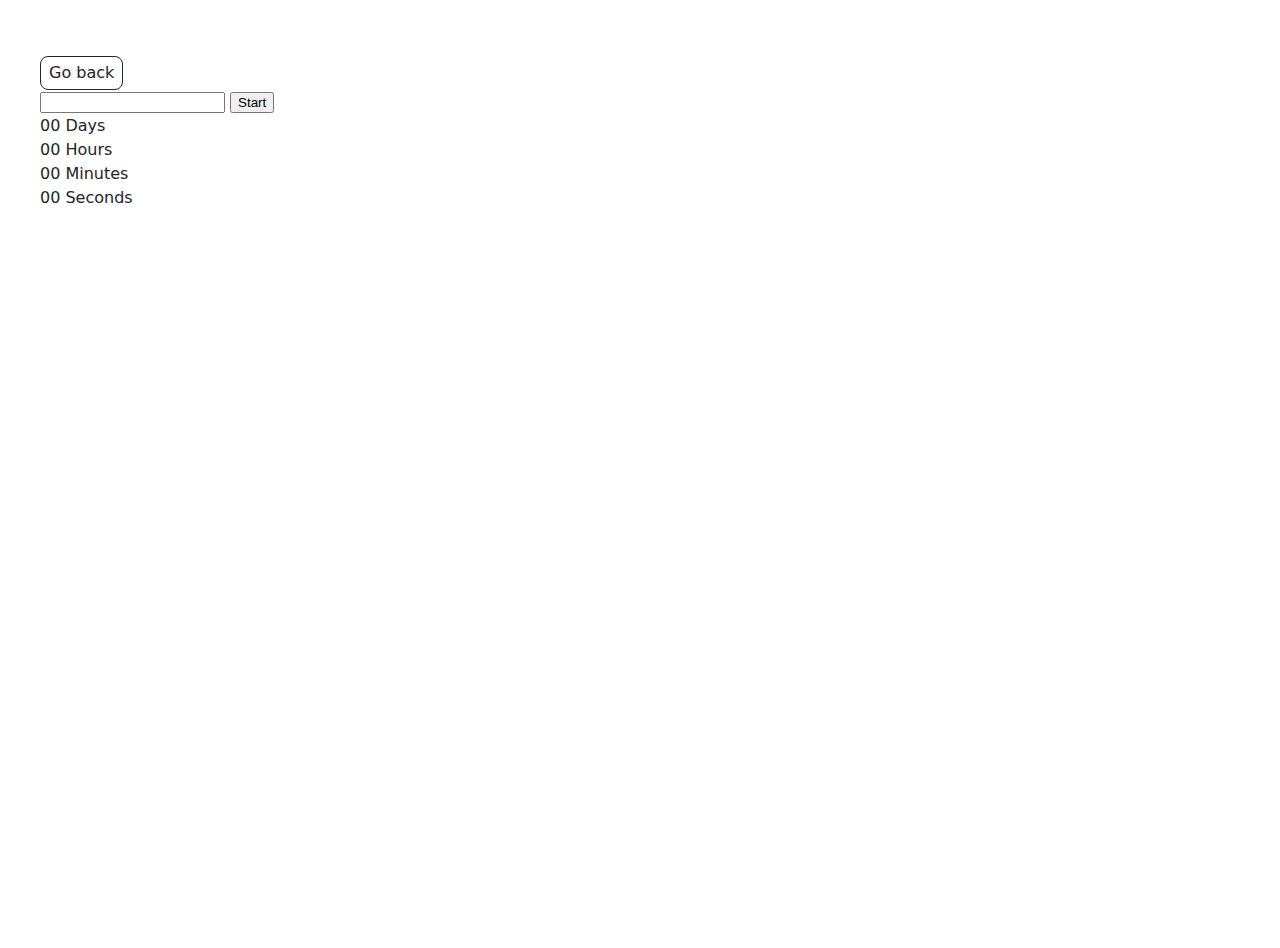
<file: src/1-timer.html>
<!DOCTYPE html>
<html lang="en">
  <head>
    <meta charset="UTF-8" />
    <meta http-equiv="X-UA-Compatible" content="IE=edge" />
    <meta name="viewport" content="width=device-width, initial-scale=1.0" />
    <title>Page 2</title>
    <link rel="stylesheet" href="./css/styles.css" />
  </head>
  <body>
    <main>
      <div class="container">
        <a class="back-link" href="./index.html">Go back</a>
        <div class="form-container">
          <input type="text" id="datetime-picker" />
          <button type="button" data-start>Start</button>

          <div class="timer">
            <div class="field">
              <span class="value" data-days>00</span>
              <span class="label">Days</span>
            </div>
            <div class="field">
              <span class="value" data-hours>00</span>
              <span class="label">Hours</span>
            </div>
            <div class="field">
              <span class="value" data-minutes>00</span>
              <span class="label">Minutes</span>
            </div>
            <div class="field">
              <span class="value" data-seconds>00</span>
              <span class="label">Seconds</span>
            </div>
          </div>
        </div>
      </div>
    </main>

    <script type="module" src="./js/1-timer.js"></script>
  </body>
</html>
</file>
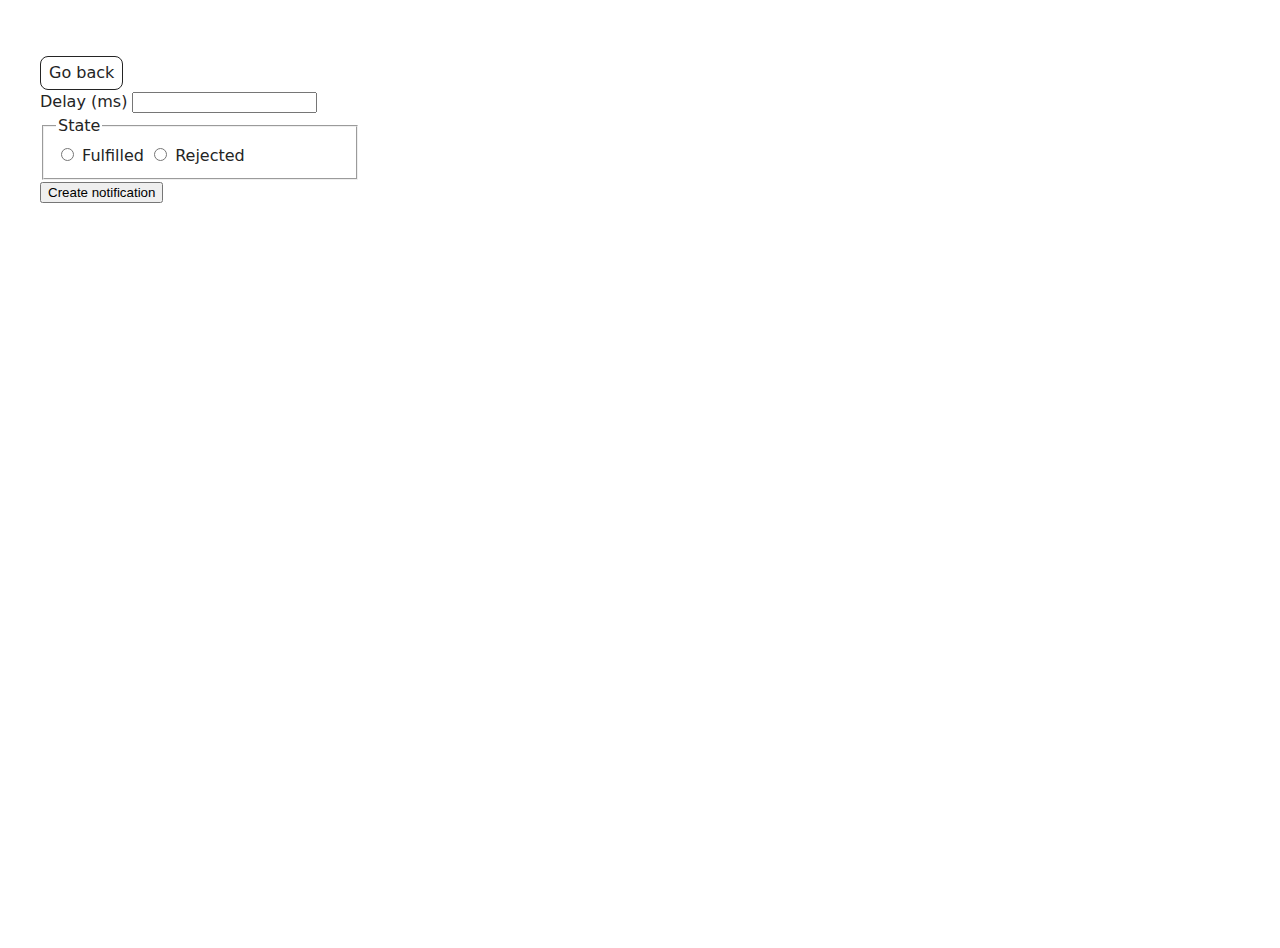
<file: src/2-snackbar.html>
<!DOCTYPE html>
<html lang="en">
  <head>
    <meta charset="UTF-8" />
    <meta http-equiv="X-UA-Compatible" content="IE=edge" />
    <meta name="viewport" content="width=device-width, initial-scale=1.0" />
    <title>Page 3</title>
    <link rel="stylesheet" href="./css/styles.css" />
  </head>
  <body>
    <main>
      <div class="container">
        <a class="back-link" href="./index.html">Go back</a>
        <div class="form-container">
          <form class="form js-form">
            <label>
              Delay (ms)
              <input type="number" name="delay" required />
            </label>

            <fieldset>
              <legend>State</legend>
              <label>
                <input type="radio" name="state" value="fulfilled" required />
                Fulfilled
              </label>
              <label>
                <input type="radio" name="state" value="rejected" required />
                Rejected
              </label>
            </fieldset>

            <button type="submit">Create notification</button>
          </form>
        </div>
      </div>
    </main>

    <script type="module" src="./js/2-snackbar.js"></script>
  </body>
</html>
</file>
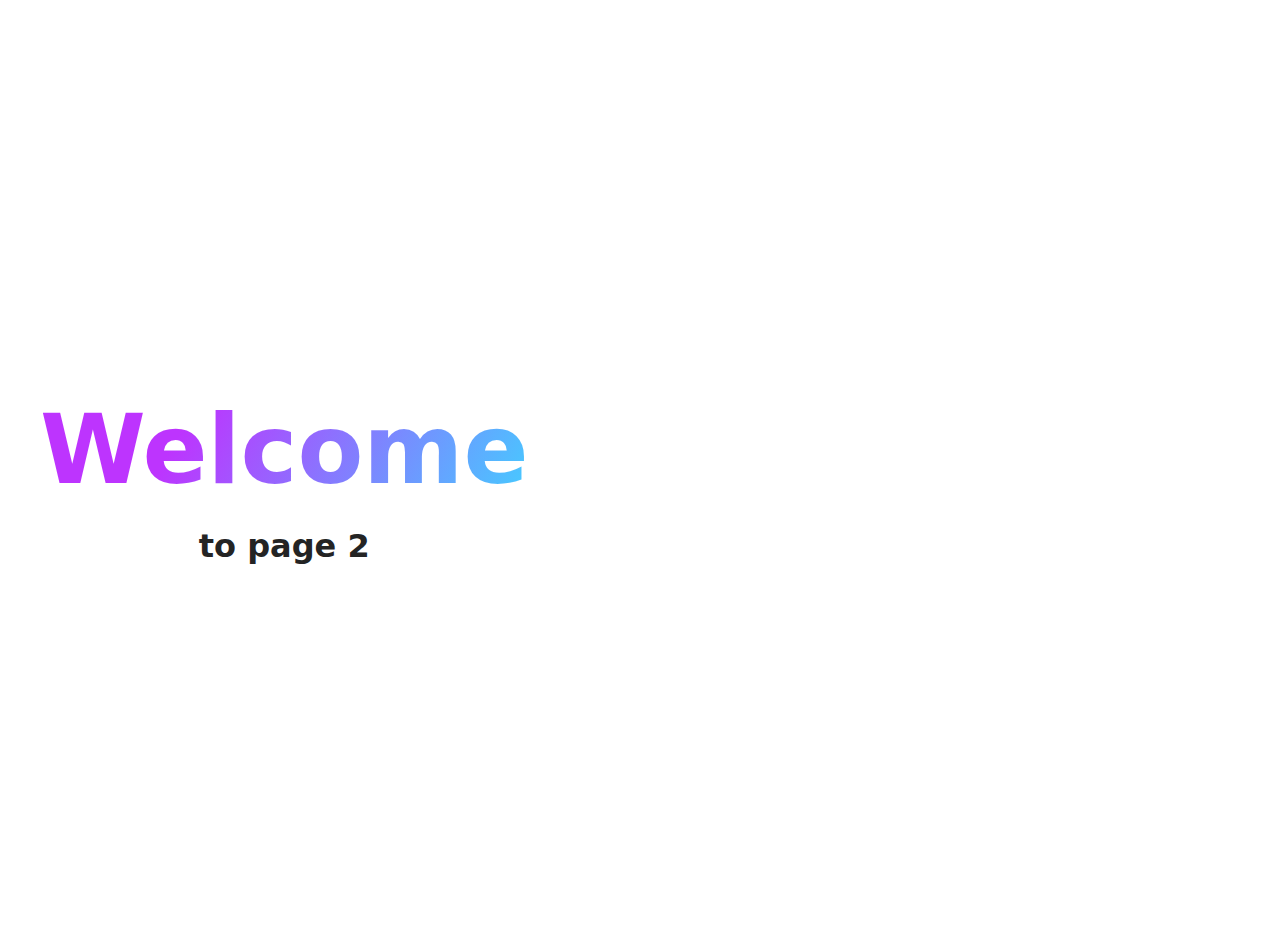
<file: src/page-2.html>
<!DOCTYPE html>
<html lang="en">
  <head>
    <meta charset="UTF-8" />
    <meta http-equiv="X-UA-Compatible" content="IE=edge" />
    <meta name="viewport" content="width=device-width, initial-scale=1.0" />
    <title>Page 2</title>
    <link rel="stylesheet" href="./css/styles.css" />
  </head>
  <body>
    <load
      src="./partials/header.html"
      icon-path="./img/sprite.svg#logo"
      highlight-act="active"
    />

    <main>
      <div class="container">
        <h1 class="main-title">
          <span class="main-title-gradient">Welcome</span> to page 2
        </h1>
        <load src="./partials/back-link.html" />
      </div>
    </main>

    <load src="./partials/footer.html" />
  </body>
</html>
</file>
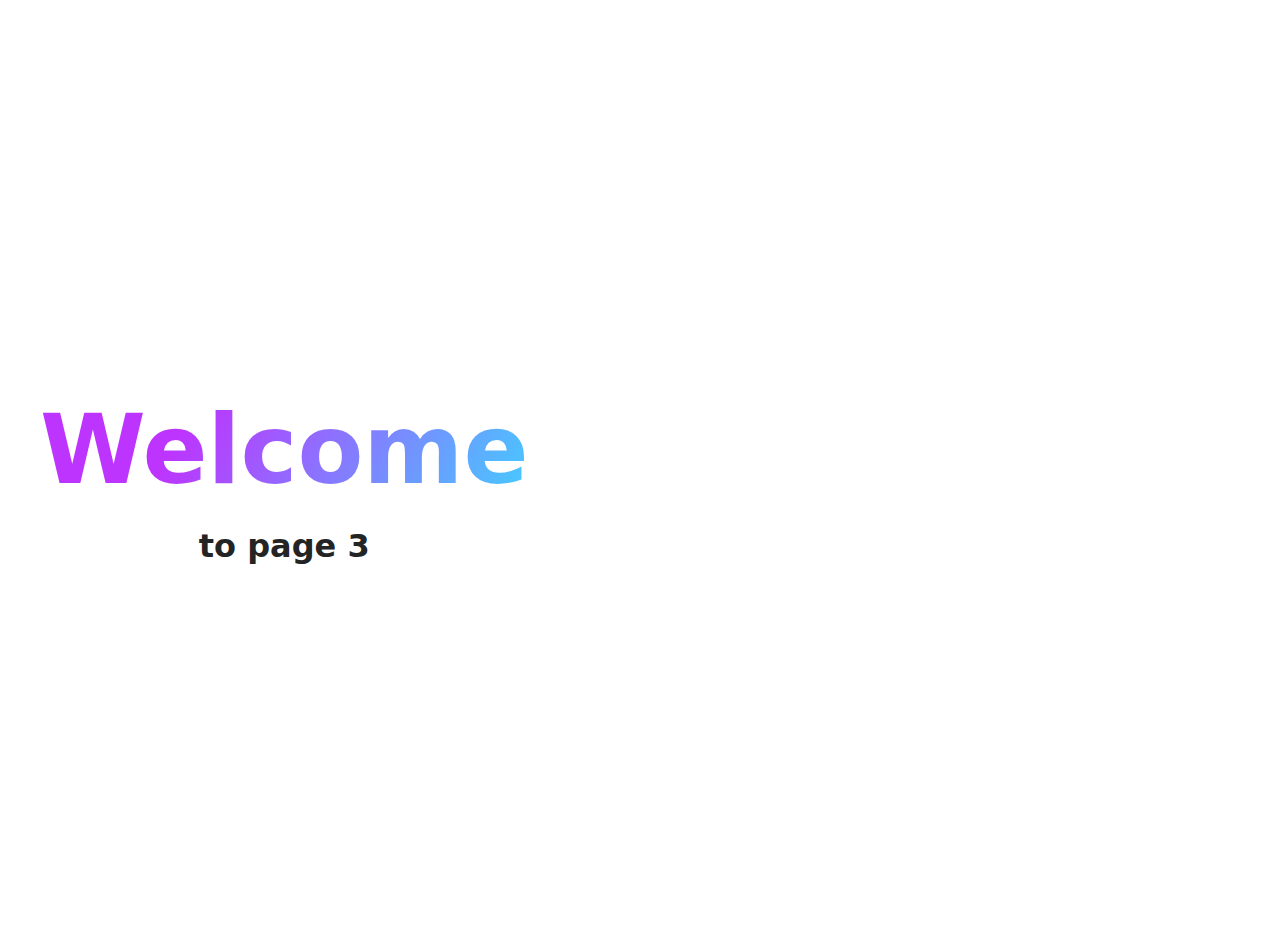
<file: src/page-3.html>
<!DOCTYPE html>
<html lang="en">
  <head>
    <meta charset="UTF-8" />
    <meta http-equiv="X-UA-Compatible" content="IE=edge" />
    <meta name="viewport" content="width=device-width, initial-scale=1.0" />
    <title>Page 3</title>
    <link rel="stylesheet" href="./css/styles.css" />
  </head>
  <body>
    <load
      src="./partials/header.html"
      icon-path="./img/sprite.svg#logo"
      highlight-curr="active"
    />

    <main>
      <div class="container">
        <h1 class="main-title">
          <span class="main-title-gradient">Welcome</span> to page 3
        </h1>
        <load src="./partials/back-link.html" />
      </div>
    </main>

    <load src="./partials/footer.html" />
  </body>
</html>
</file>
<file: src/css/styles.css>
/**
  |============================
  | include css partials with
  | default @import url()
  |============================
*/
/* Common styles */
@import url('./reset.css');
@import url('./base.css');
@import url('./container.css');
@import url('./animations.css');

/* Sections style */
@import url('./header.css');
@import url('./vite-promo.css');
@import url('./badges.css');
@import url('./back-link.css');
@import url('./footer.css');
</file>
